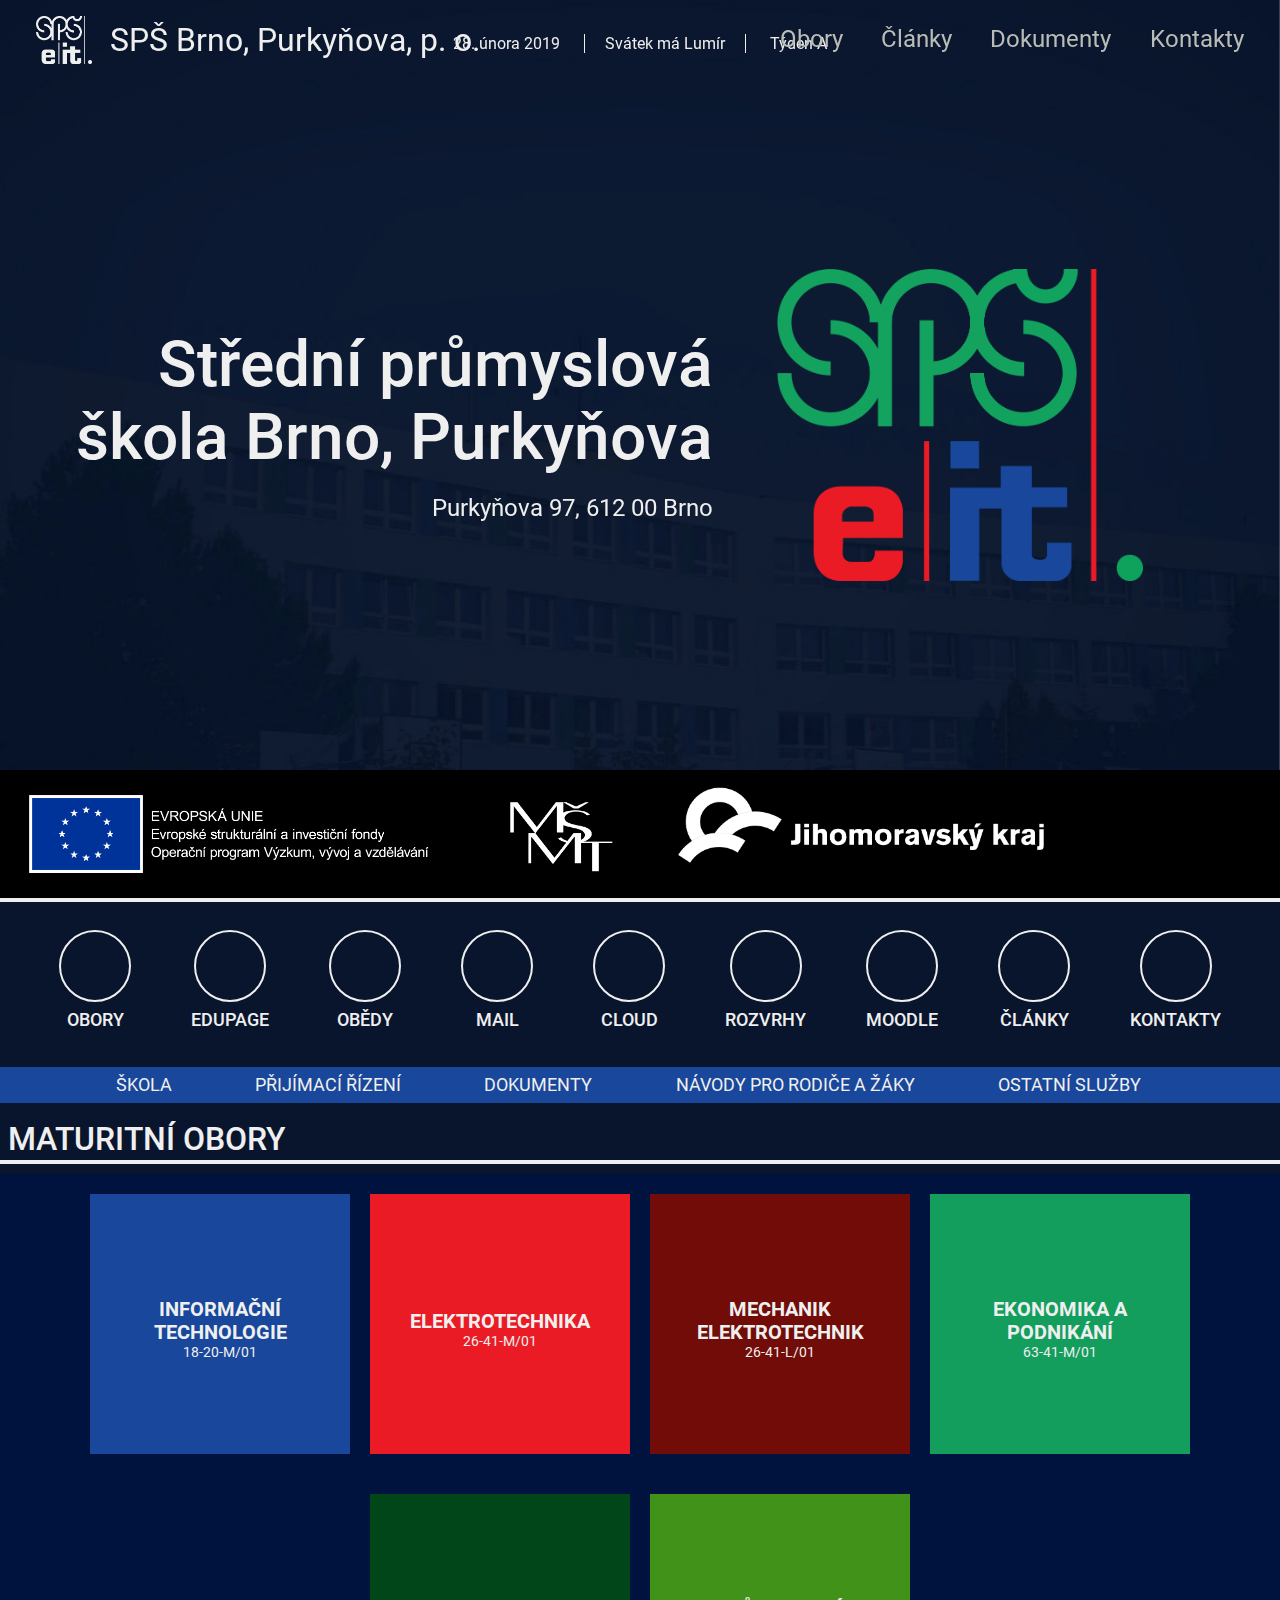
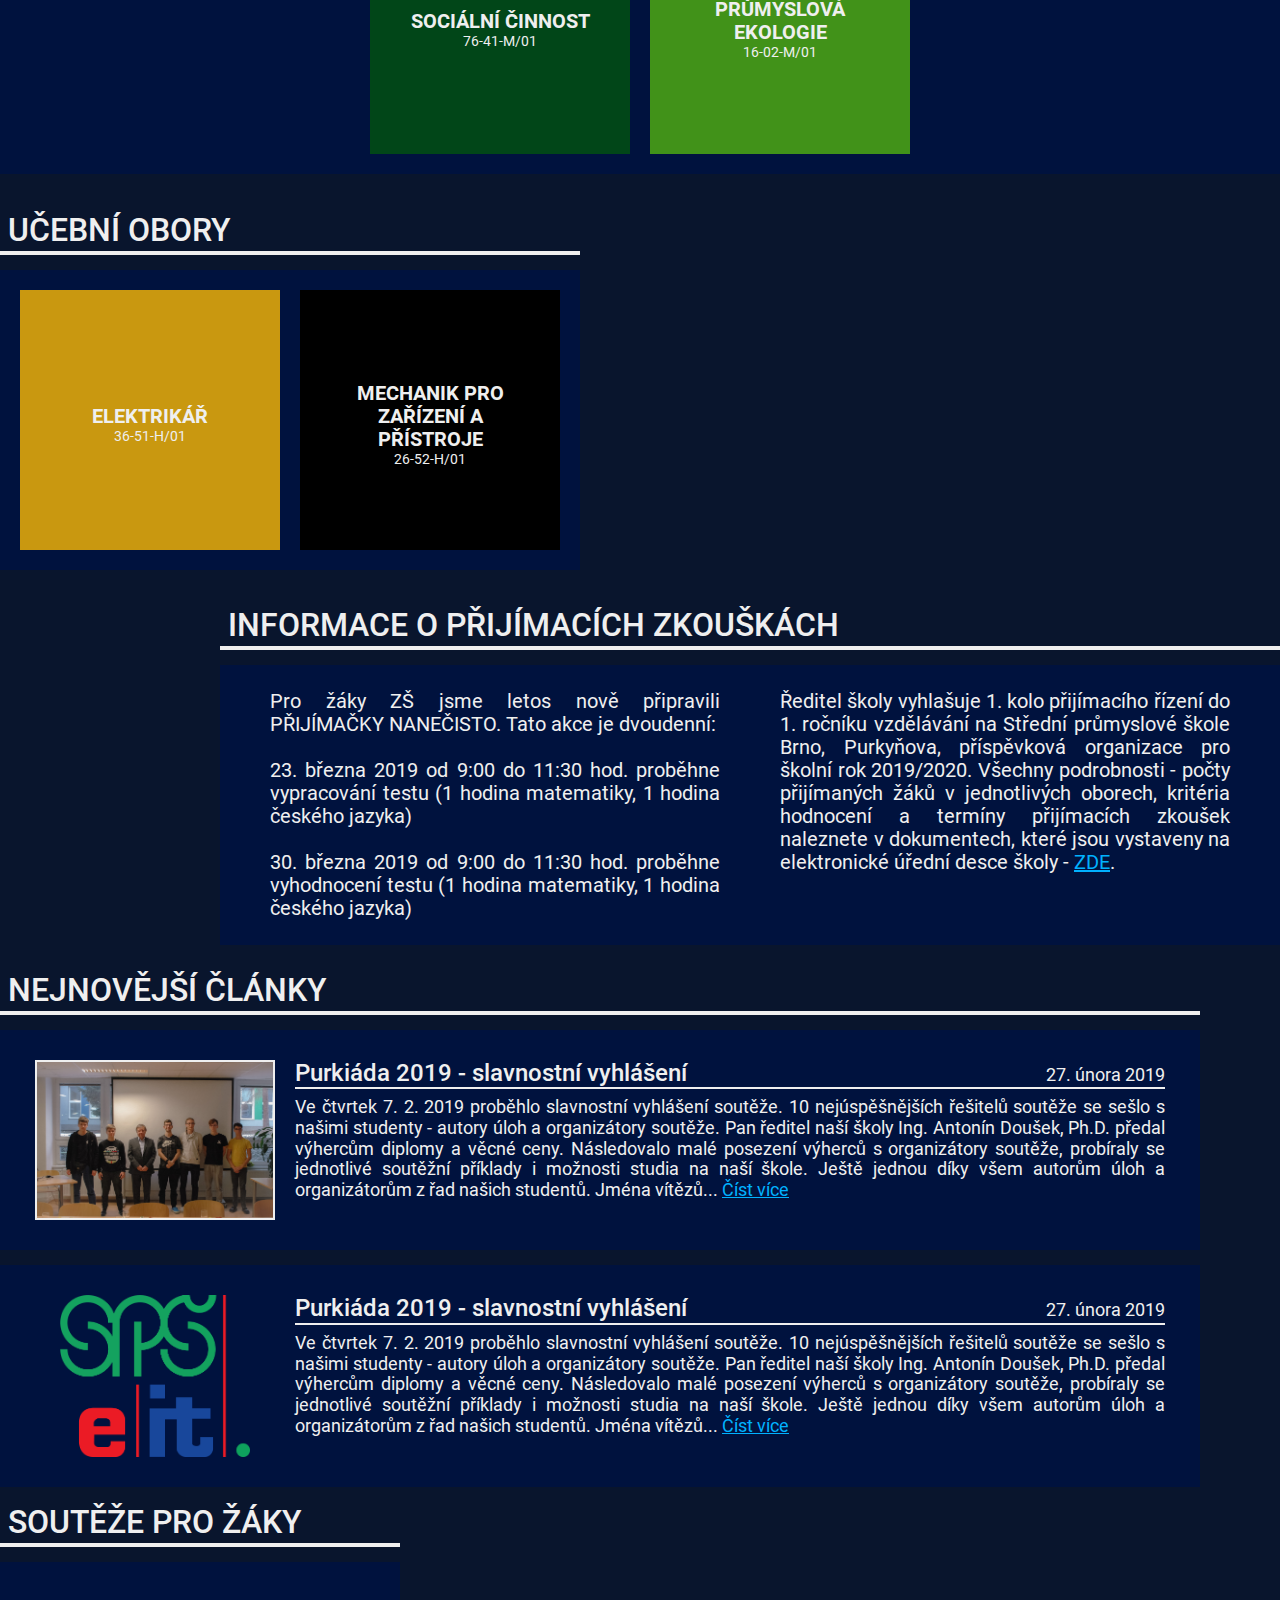
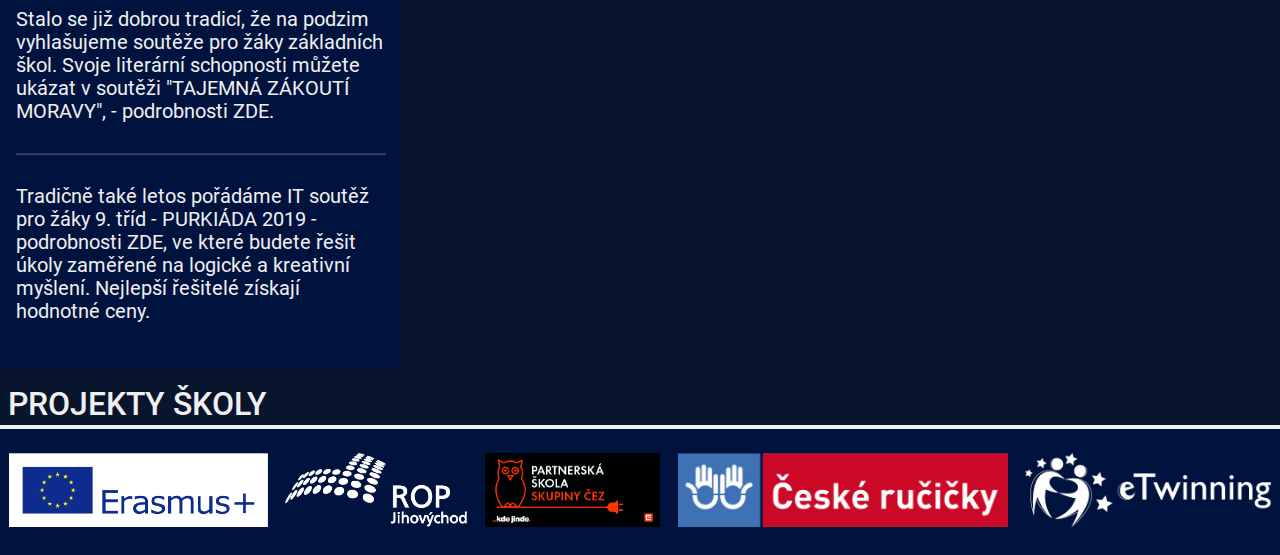
<file: index.html>
<!DOCTYPE html>
<html lang="cs">
  <head>
    <meta charset="utf-8">
    <meta name="viewport" content="width=device-width">
    <link rel="stylesheet" type="text/css" href="css/normalize.css">
    <link rel="stylesheet" type="text/css" href="css/style.css">
    <link rel="stylesheet" href="https://use.fontawesome.com/releases/v5.7.2/css/all.css" integrity="sha384-fnmOCqbTlWIlj8LyTjo7mOUStjsKC4pOpQbqyi7RrhN7udi9RwhKkMHpvLbHG9Sr" crossorigin="anonymous">
    <script src="js/jquery-3.3.1.min.js"></script>
    <title>SSP Brno</title>
  </head>
  <body>
    <header id="header">
      <div id="mainnav-wrap">
        <nav id="mainnav">
          <button class="navbar-toggler" data-toggle="#nav-wrap">
            <i class="fas fa-bars"></i> <h2 class="d-none">Menu</h2>
          </button>
                
          <a href="#" id="nav-brand">
            <img src="img/spseit_sbw.png" id="main-logo">
            <p>SPŠ Brno, Purkyňova, p. o.</p>
          </a>
          
          <div id="nav-wrap">
            <ul class="nav">
              <li><a href="" class="headerMenu-item"><i class="fas fa-user-graduate"></i>Obory</a></li>
              <li><a href="" class="headerMenu-item"><i class="far fa-newspaper"></i>Články</a></li>
              <li><a href="" class="headerMenu-item"><i class="fas fa-file-alt"></i>Dokumenty</a></li>
              <li><a href="" class="headerMenu-item"><div class="contact-icons"><i class="fas fa-map-marker-alt"></i><i class="fas fa-phone"></i></div>Kontakty</a></li>
            </ul>
          </div>
        </nav>
        <div id="mainInfo">
          <span>28. února 2019</span>
          <span>Svátek má Lumír</span>
          <span>Týden A</span>
        </div>
      </div>
      <script src="js/navbar.js" defer></script>
      
      
      <div id="mainHeadline">
        <img src="img/bg.jpg" id="headline-background">
        
        <div id="mainHeadline-text">
          <h1>Střední průmyslová škola Brno, Purkyňova</h1>
          <p>Purkyňova 97, 612 00 Brno</p>
        </div>
        <img id="mainHeadline-logo" src="img/spseit.png">
        
        <noscript>
          <div id="mainHeadline-scrolldown">
            <p>Prosím, povolte JavaScript./Please enable JavaScript.</p>
          </div>
        </noscript>
      </div>
      <script src="js/welcome.js" defer></script>
      
      <div id="bottomHeader-content">
        <div id="grants">
          <img src="img/logo-euvvv.png" id="logoEU">
          <img src="img/MSMT_logo_bez_textu_inverz.jpg" id="logoMSMT">
          <img src="img/logo-jmk-.png" id="logoJMK">
        </div>
        <div id="social-media">
          <a id="fb-logo" href=""><i class="fab fa-facebook-square"></i></a>
          <a id="tw-logo" href=""><i class="fab fa-twitter-square"></i></a>
          <a id="gp-logo" href=""><i class="fab fa-google-plus-square"></i></a>
        </div>
      </div>
    </header>
    
    <nav id="majorMenu">
      <h2 class="d-none">Velké menu</h2>
      <ul class="nav list-nostyle">
        <li><a href="" class="majorMenu-item"><i class="fas fa-user-graduate majorMenu-icon"></i>Obory</a></li>
        <li><a href="" class="majorMenu-item"><i class="fas fa-graduation-cap majorMenu-icon"></i>Edupage</a></li>
        <li><a href="" class="majorMenu-item"><i class="fas fa-utensils majorMenu-icon"></i>Obědy</a></li>
        <li><a href="" class="majorMenu-item"><i class="fas fa-envelope majorMenu-icon"></i>Mail</a></li>
        <li><a href="" class="majorMenu-item"><i class="fas fa-cloud majorMenu-icon"></i>Cloud</a></li>
        <li><a href="" class="majorMenu-item"><i class="fas fa-clock majorMenu-icon"></i>Rozvrhy</a></li>
        <li><a href="" class="majorMenu-item"><i class="fas fa-atlas majorMenu-icon"></i>Moodle</a></li>
        <li><a href="" class="majorMenu-item"><i class="far fa-newspaper majorMenu-icon"></i>Články</a></li>
        <li><a href="" class="majorMenu-item"><div class="majorMenu-icon majorMenu-icon-stack"><div class="contact-icons"><i class="fas fa-map-marker-alt"></i><i class="fas fa-phone"></i></div></div>Kontakty</a></li>
      </ul>
    </nav>
    
    <nav id="minorMenu">
      <h2 class="d-none">Malé menu</h2>
      <ul class="nav list-nostyle">
        <li><a href="#" class="minorMenu-item dropdown-toggle">Škola</a></li>
        <li><a href="#" class="minorMenu-item dropdown-toggle">Přijímací řízení</a></li>
        <li><a href="#" class="minorMenu-item dropdown-toggle">Dokumenty</a></li>
        <li><a href="#" class="minorMenu-item dropdown-toggle">Návody pro rodiče a žáky</a></li>
        <li><a href="#" class="minorMenu-item dropdown-toggle">Ostatní služby</a></li>
      </ul>
    </nav>
    
    <div id="page-content">
      <section id="coursesGraduation-container">
        <h2 class="partHeadline">Maturitní obory</h2>
        <div id="courses-graduation">
          <a href="" class="course-info" id="course-IT"><i class="fas fa-desktop course-icon"></i><p class="course-name">Informační technologie</p><p class="course-number">18-20-M/01</p></a>
          <a href="" class="course-info" id="course-E"><i class="far fa-lightbulb course-icon"></i><p class="course-name">Elektrotechnika</p><p class="course-number">26-41-M/01</p></a>
          <a href="" class="course-info" id="course-ME"><i class="fas fa-microchip course-icon"></i><p class="course-name">Mechanik elektrotechnik</p><p class="course-number">26-41-L/01</p></a>
          <a href="" class="course-info" id="course-EP"><i class="fas fa-coins course-icon"></i><p class="course-name">Ekonomika a podnikání</p><p class="course-number">63-41-M/01</p></a>
          <a href="" class="course-info" id="course-SC"><i class="fas fa-hands-helping course-icon"></i><p class="course-name">Sociální činnost</p><p class="course-number">76-41-M/01</p></a>
          <a href="" class="course-info" id="course-PE"><i class="fas fa-leaf course-icon"></i><p class="course-name">Průmyslová ekologie</p><p class="course-number">16-02-M/01</p></a>
        </div>
      </section>
      <div class="flex-container">
        <section id="coursesLearning-container">
          <h2 class="partHeadline">Učební obory</h2>
          <div id="courses-learning">
            <a href="" class="course-info" id="course-El"><i class="fas fa-bolt course-icon"></i><p class="course-name">Elektrikář</p><p class="course-number">36-51-H/01</p></a>
            <a href="" class="course-info" id="course-M"><i class="fas fa-memory course-icon"></i><p class="course-name">Mechanik pro zařízení a přístroje</p><p class="course-number">26-52-H/01</p></a>
          </div>
        </section>
        <section id="examsInfo-container">
          <h2 class="partHeadline">Informace o přijímacích zkouškách</h2>
          <div id="exams-info">
            <p class="exams-article">Pro žáky ZŠ jsme letos nově připravili PŘIJÍMAČKY NANEČISTO. Tato akce je dvoudenní:<br><br> 23. března 2019 od 9:00 do 11:30 hod. proběhne vypracování testu (1 hodina matematiky, 1 hodina českého jazyka)<br><br>30. března 2019 od 9:00 do 11:30 hod. proběhne vyhodnocení testu (1 hodina matematiky, 1 hodina českého jazyka)</p>
            <p class="exams-article">Ředitel školy vyhlašuje 1. kolo přijímacího řízení do 1. ročníku vzdělávání na Střední průmyslové škole Brno, Purkyňova, příspěvková organizace pro školní rok 2019/2020. Všechny podrobnosti - počty přijímaných žáků v jednotlivých oborech, kritéria hodnocení a termíny přijímacích zkoušek naleznete v dokumentech, které jsou vystaveny na elektronické úřední desce školy - <a href="" class="weblink">ZDE</a>. </p>
          </div>
        </section>
      </div>
      <div class="flex-container">
        <section id="articles-container">
          <h2 class="partHeadline">Nejnovější články</h2>
          <article>
            <div class="article-content">
              <div class="article-head">
                <img class="article-image" src="img/articles-gallery/post1/tv_03.jpg">
                <h3 class="article-headline">Purkiáda 2019 - slavnostní vyhlášení</h3>
                <p class="article-date">27. února 2019</p>
              </div>
              <p class="article-text">Ve čtvrtek 7. 2. 2019 proběhlo slavnostní vyhlášení soutěže. 10 nejúspěšnějších řešitelů soutěže se sešlo s našimi studenty - autory úloh a organizátory soutěže. Pan ředitel naší školy Ing. Antonín Doušek, Ph.D. předal výhercům diplomy a věcné ceny. Následovalo malé posezení výherců s organizátory soutěže, probíraly se jednotlivé soutěžní příklady i možnosti studia na naší škole. Ještě jednou díky všem autorům úloh a organizátorům z řad našich studentů. Jména vítězů... <a href="" class="article-readMore">Číst více</a></p>
            </div>
          </article>
          <article>
            <div class="article-content">
              <div class="article-head">
                <img class="article-image article-defaultImage" src="img/spseit.png">
                <h3 class="article-headline">Purkiáda 2019 - slavnostní vyhlášení</h3>
                <p class="article-date">27. února 2019</p>
              </div>
              <p class="article-text">Ve čtvrtek 7. 2. 2019 proběhlo slavnostní vyhlášení soutěže. 10 nejúspěšnějších řešitelů soutěže se sešlo s našimi studenty - autory úloh a organizátory soutěže. Pan ředitel naší školy Ing. Antonín Doušek, Ph.D. předal výhercům diplomy a věcné ceny. Následovalo malé posezení výherců s organizátory soutěže, probíraly se jednotlivé soutěžní příklady i možnosti studia na naší škole. Ještě jednou díky všem autorům úloh a organizátorům z řad našich studentů. Jména vítězů... <a class="article-readMore" href="">Číst více</a></p>
          </article>
        </section>
        <script src="js/articles.js" defer></script>
        
        <section id="sidebar-container">
          <h2 class="partHeadline">Soutěže pro žáky</h2>
          <div id="sidebar">
            <p class="sidebar-text">Stalo se již dobrou tradicí, že na podzim vyhlašujeme soutěže pro žáky základních škol. Svoje literární schopnosti můžete ukázat v soutěži "TAJEMNÁ ZÁKOUTÍ MORAVY",  - podrobnosti ZDE.</p>
            <hr class="sidebar-line">
            <p class="sidebar-text">Tradičně také letos pořádáme IT soutěž pro žáky 9. tříd - PURKIÁDA 2019 - podrobnosti ZDE, ve které budete řešit úkoly zaměřené na logické a kreativní myšlení. Nejlepší řešitelé získají hodnotné ceny.</p>
          </div>
        </section>
      </div>
      <section id="schoolProjects-container">
        <h2 class="partHeadline">Projekty školy</h2>
        <ul id="school-projects" class="list-nostyle">
          <li><a href=""><img id="erasmus-logo" alt="<!--DOPLNITALT:<-->" src="img/projects/erasmus+.png"></a></li>
          <li><a href=""><img id="ropjv-logo" src="img/projects/ropjv_w.png"></a></li>
          <li><a href=""><img id="cez-logo" src="img/projects/cez.jpg"></a></li>
          <li><a href=""><img id="cr-logo" src="img/projects/ceske_rucicky.png"></a></li>
          <li><a href=""><img id="etwinning-logo" src="img/projects/etwinning_bw.png"></a></li>
        </ul>
      </section>
    </div>
  </body>
</html>
</file>
<file: css/style.css>
:root{
  --contentBlue: #00123E;
  --easyWhite: #EFEFEF;
  --grayish: #babdb6;
  --lightBlue: #18479B;
  --linkBlue: #00B1FF;
  --darkBlue: #09152D;
  --tableBlue: #001C60;
  --facebook: #EFEFEF;
  --twitter: #1DA1F2;
  --googleplus: #DD4B39;
  /* Purkynka color scheme */
  --pred: #eb1b25;
  --pgreen: #14a25f;
  --pblue: #18479b;
}

@font-face {
  font-family: Roboto;
  font-weight: 200;
  font-style: normal;
  src: url(../webfonts/Roboto-Thin.ttf);
}

@font-face {
  font-family: Roboto;
  font-weight: 400;
  font-style: normal;
  src: url(../webfonts/Roboto-Regular.ttf);
}

@font-face {
  font-family: Roboto;
  font-weight: 700;
  font-style: normal;
  src: url(../webfonts/Roboto-Medium.ttf);
}

@font-face {
  font-family: Roboto;
  font-weight: 900;
  font-style: normal;
  src: url(../webfonts/Roboto-Bold.ttf);
}


*{
  font-family: Roboto, Helvetica, Arial, Sans-serif;
  box-sizing: border-box;
  margin: 0;
  padding: 0;
}

/****************/

body{
  scroll-behavior: smooth;    
  font-family: Roboto, Helvetica, Arial, Sans-serif;
  color: var(--easyWhite);
  text-rendering: auto;
  -webkit-font-smoothing: antialiased;
}


.dropdown-toggle::after{
    font-family: "Font Awesome 5 Free"; font-weight: 900; content: "\f0d7"; margin-left: 0.5em;
}
.d-none{
    display: none;
}
.list-nostyle{
    list-style-type: none;
}
.weblink{
  color: var(--linkBlue);
  text-decoration: underline;
}
.flex-container{
  display: flex;
  flex-flow: row wrap;
  justify-content: space-between;
  width: 100%;
}

/****************/
header#header{
  width: 100%;
  min-height: 100vh;
  position: relative;
  display: flex;
  justify-content: center;
  align-items: center;
  flex-direction: column;
}

/****************/
#mainnav-wrap{
  height: 80px;
  width: 100%;
  flex-shrink: 0;
  display: flex;
  flex-direction: column;
  justify-content: center;
  position: relative;
}

nav#mainnav{
  position: fixed;
  z-index: 1020;
  top: 0;
  left: 0;
  padding: 0 20px;
  min-height: 80px;
  display: flex;
  flex-direction: row;
  justify-content: space-between;
  width: 100%;
  transition: background-color .25s;
}

nav#mainnav.scrolled, nav#mainnav.expanded, nav#mainnav.droppeddown{
  background-color: var(--darkBlue);
}

nav#mainnav .navbar-toggler{
  display: none;
  font-size: 32px;
  align-items: center;
  padding: 16px;
  height: 80px;
  background: none;
  border: none;
  cursor: pointer;
}
nav#mainnav .navbar-toggler i{
  pointer-events: none;
}

#nav-brand{
  padding: 16px;
  display: flex;
  align-items: center;
  color: var(--easyWhite);
  font-weight: 400;
  font-size: 32px;
  text-decoration: none;
}

#main-logo{
  margin: 0;
  margin-right: 18px;
  width: auto;
  height: 48px;
}

nav#mainnav .nav{
  display: flex;
  list-style-type: none;
  height: 100%;
}
nav#mainnav .nav > li > a{
  display: flex;
  height: 100%;
  align-items: center;
  padding: 8px 16px;
  font-size: 24px;
  font-weight: 400;
  color: var(--grayish);
  transition: color .25s;
  text-decoration: none;
}

nav#mainnav .nav .fas, nav#mainnav .nav .far, .contact-icons *{
  font-size: 20px;
  margin-right: 6px;
}

nav#mainnav .nav > li > a:hover{
  color: white;
}

.dropdown{
  position: relative;
}

.dropdown-toggle::after{
  font-family: "Font Awesome 5 Free"; font-weight: 900; content: "\f0d7"; margin-left: 0.5em;
}

.dropdown-menu{
  display: none;
  position: absolute;
  left: 0;
  min-width: 100%;
  transition: background-color .5s;
}

.dropdown-menu > li > a{
    font-size: 18px;
    padding: 8px 24px;
}

@media screen and (max-width: 768px) {
  #mainnav-wrap{
    justify-content: flex-end;
  }
  nav#mainnav{
    flex-wrap: wrap;
    padding: 0;
  }
  
  nav#mainnav .navbar-toggler{
    display: flex;
  }
  
  nav#mainnav .nav{
    flex-direction: column;
    margin: 0;
  }
  
  #nav-brand{
    font-size: 18px;
    padding: 8px;
  }

  #main-logo{
    order: 1;
    margin: 8px;
    height: 32px;
  }
  
  #nav-wrap{
    display: none;
    width: 100%;
    flex-basis: 100%;
  }
    
  .dropdown{
    display: flex;
    flex-flow: column;
  }
  
  .dropdown-menu{
    position: static;
  }
}

/****************/
#mainInfo{
  font-weight: 400;
  margin-top: 8px;
  font-size: 16px;
  color: var(--easyWhite);
  text-align: center;
}
#mainInfo span{
  padding: 0 20px;
}

#mainInfo span:nth-child(2){
  border-right: 1px solid var(--easyWhite);
  border-left: 1px solid var(--easyWhite);
}

@media screen and (max-width: 768px) {
  #mainInfo{
    position: absolute;
    bottom: -24px;
    left: 0;
    width: 100%;
  }
  #mainInfo span{
    padding: 0 4px;
  }
}

/****************/
.contact-icons{
  display: flex;
  flex-wrap: nowrap;
  margin-right: 5.5px;
  font-size: 15px;
}
.contact-icons .fa-map-marker-alt{
  font-size: 16px !important;
}
.contact-icons .fa-phone{
  margin: 10px 0 0 -10px;
  font-size: 18px !important;
}

/****************/
#mainHeadline{
  display: flex;
  justify-content: center;
  align-items: center;
  position: relative;
  height: 100%;
  width: 100%;
  flex-grow: 1;
}

#headline-background{
  z-index: -1;
  width: 100%;
  height: 100%;
  object-fit: cover;
  position: fixed;
  top: 0;
  left: 0;
}

#mainHeadline-text{
  color: var(--easyWhite);
  text-align: right;
  font-family: Roboto;
  font-weight: 400;
  max-width: 50vw;
}
#mainHeadline h1{
  font-size: 64px;
  margin: 0;
}
#mainHeadline p{
  font-size: 24px;
  margin-top: 20px;
}
#mainHeadline-logo{
  width: auto;
  height: 312px;
  margin: 64px;
}

#mainHeadline-scrolldown{
    position: absolute;
    bottom: 0;
    margin: 0 auto;
    font-size: 48px;
    opacity: .5;
}

@media screen and (max-width: 768px) {
  #mainHeadline{
    flex-direction: column;
  }
  #mainHeadline-text{
    order: 1;
    max-width: 100vw;
    text-align: center;
  }
  #mainHeadline-logo{
    order: 0;
    height: auto;
    width: 75vw;
    margin: 8px;
  }
  #mainHeadline h1{
    font-size: 32px;
    margin: 0;
  }
  #mainHeadline p{
    font-size: 16px;
    margin-top: 4px;
  }
}

/****************/
#bottomHeader-content{
  display: flex;
  flex-flow: row wrap;
  align-items: center;
  justify-content: space-between;
  width: 100%;
  background-color: #000;
  border-bottom: 2px solid var(--easyWhite);
  /*opacity: .5;*/
}
#grants{
  display: flex;
  justify-content: flex-start;
  flex-wrap: wrap;
  align-items: center;
}
#grants *{
  width: auto;
  height: 120px;
  margin: 4px 8px;
}

#social-media{
  position: relative;
  display: flex;
  flex-direction: row;
  font-size: 40px;
}
#social-media a{
  margin: 0 15px;
}
#fb-logo{
  color: var(--facebook);
}
#tw-logo{
  color: var(--twitter);
}
#gp-logo{
  color: var(--googleplus);
}

@media screen and (max-width: 768px) {
  #grants{
    justify-content: center;
  }
  #grants *{
    height: 48px;
    margin: 2px;
  }
  #social-media{
    width: 100%;
    justify-content: space-around;
  }
}

/****************/
#majorMenu .nav{
  width: 100%;
  background: var(--darkBlue);
  border-top: 2px solid var(--easyWhite);
  display: flex;
  flex-flow: row wrap;
  justify-content: center;
  text-transform: uppercase;
  font-weight: 700;
  font-size: 18px;
  padding: 8px 8px 16px;
}

.majorMenu-item{
  display: flex;
  flex-direction: column;
  justify-content: center;
  margin: 20px 30px;
  text-decoration: none;
  color: var(--easyWhite);
  transition: .3s;
  text-align: center;
}
.majorMenu-icon{
  font-size: 28px;
  width: 72px;
  height: 72px;
  transition: .3s;
  border-radius: 50%;
  position: relative;
  margin: 0 auto 8px;
}
.majorMenu-icon::before{
  content: "";
  width: 100%;
  height: 100%;
  top: 0;
  left: 0;
  display: flex;
  justify-content: center;
  align-items: center;
  box-sizing: border-box;
  position: absolute;
  border: 2px solid var(--easyWhite);
  border-radius: inherit;
}

.majorMenu-icon-stack{
  display: flex;
  align-items: center;
  justify-content: center;
}

.majorMenu-icon .contact-icons{
  margin: 0;
  display: inline-flex;
}

.majorMenu-item:hover .majorMenu-icon{
  color: var(--darkBlue);
  background: var(--easyWhite);
}

@media screen and (max-width: 768px) {
  #majorMenu .nav{
    justify-content: space-evenly;
  }
  .majorMenu-item{
    margin: 12px;
  }
}

/****************/
#minorMenu .nav{
  background: var(--pblue);
  width: 100%;
  display: flex;
  flex-direction: row;
  justify-content: center;
  flex-wrap: wrap;
}
#minorMenu a{
  display: block;
  color: var(--easyWhite);
  padding: 8px 30px;
  text-decoration: none;
  font-size: 18px;
  text-transform: uppercase;
  text-align: center;
}

@media screen and (max-width: 768px) {
  #minorMenu li, #minorMenu a{
    width: 100%;
  }
}


/****************/
#page-content{
  background: var(--darkBlue);
  display: flex;
  flex-direction: column;
  justify-content: flex-start;
  align-items: center;
}
#page-content > *{
  max-width: 1700px;
  width: 100%;
}
.partHeadline{
  font-size: 32px;
  text-transform: uppercase;
  color: var(--easyWhite);
  width: 100%;
  border-bottom: 4px solid var(--easyWhite);
  padding: 2px 8px;
}

@media screen and (max-width: 768px) {
  .partHeadline{
    font-size: 24px;
  }
}

/****************/
#coursesGraduation-container{
  max-width: 1700px;
  margin: 16px 0;
}

#courses-graduation{
  background-color: var(--contentBlue);
  display: flex;
  flex-direction: row;
  flex-wrap: wrap;
  justify-content: center;
  align-items: stretch;
  margin: 10px auto;
  padding: 0 10px;
}
.course-info{
  display: flex;
  flex-direction: column;
  justify-content: center;
  flex-wrap: nowrap;
  min-height: 260px;
  min-width: 260px;
  margin: 20px 10px;
  padding: 8px;
  transition: .2s;
  text-decoration: none;
}
/*.course-info:hover{
  border: 2px solid var(--easyWhite);
  transition: .3s;
}*/
.course-icon{
  color: var(--easyWhite);
  font-size: 60px;
  margin: 0 auto 10px auto;
}
.course-name{
  color: var(--easyWhite);
  font-family: Roboto;
  font-weight: 900;
  font-size: 20px;
  max-width: 190px;
  text-transform: uppercase;
  text-align: center;
  margin: 0 auto;
}
.course-number{
  font-family: Roboto;
  font-size: 14px;
  color: var(--easyWhite);
  margin: 0 auto;
  text-align: center;
}
#course-IT{
  background-color: #18479B;
}
#course-IT:hover{
  background-color: #13397C;
}
#course-E{
  background-color: #EB1B25;
}
#course-E:hover{
  background-color: #87161C;
}
#course-ME{
  background-color: #710C08;
}
#course-ME:hover{
  background-color: #490705;
}
#course-EP{
  background-color: #139E5D;
}
#course-EP:hover{
  background-color: #0A7241;
}
#course-SC{
  background-color: #014618;
}
#course-SC:hover{
  background-color: #00230B;
}
#course-PE{
  background-color: #419219;
}
#course-PE:hover{
  background-color: #347513;
}
#coursesLearning-container{
  max-width: 580px;
  min-width: 280px;
  margin: 10px auto 10px 0;
}
#courses-learning{
  background-color: var(--contentBlue);
  display: flex;
  flex-direction: row;
  flex-wrap: wrap;
  justify-content: center;
  margin: 15px auto;
  padding: 0 10px;
}
#course-El{
  background-color: #C99810;
}
#course-El:hover{
  background-color: #B0891D;
}
#course-M{
  background-color: #000000;
}
#course-M:hover{
  background-color: #080808;
}
#examsInfo-container{
  max-width: 1080px;
  margin: 10px 0 10px auto;
}
#exams-info{
  display: flex;
  flex-direction: row;
  flex-wrap: wrap;
  justify-content: center;
  background-color: var(--contentBlue);
  padding: 25px 20px;
  margin: 15px auto;
  min-height: 250px;
}
.exams-article{
  max-width: 450px;
  margin: 0 30px;
  font-family: Roboto;
  font-size: 20px;
  color: var(--easyWhite);
  text-align: justify;
}

@media screen and (max-width: 768px) {
  #coursesGraduation-container{
    margin: 16px 0 0;
  }
  .course-info{
    min-height: 128px;
    min-width: 128px;
    width: calc(50% - 16px);
    margin: 0 8px 16px;
  }
  .course-icon{
    font-size: 32px;
  }
  .course-name{
    font-size: 14px;
  }
  .exams-article{
    max-width: unset;
    margin: 0;
  }
}

/****************/

#articles-container{
  max-width: 1200px;
}

#articles-container article{
  background-color: var(--contentBlue);
  margin: 15px 0;
  padding: 30px 35px;
  display: flex;
  align-items: flex-start;
}

.article-content{
  color: var(--easyWhite);
  margin-left: 260px;
}

.article-head{
  display: flex;
  justify-content: space-between;
  align-items: baseline;
  border-bottom: 2px solid var(--easyWhite);
  margin-bottom: 8px;
  position: relative;
}

.article-image{
  width: 240px;
  height: auto;
  border: 2px solid var(--easyWhite);
  flex-shrink: 0;
  margin: 0 auto;
  float: left;
  order: 0;
  position: absolute;
  left: -260px;
}
.article-defaultImage{
  border: 0;
  padding: 0 25px;
}

.article-headline{
  font-size: 24px;
}

.article-date{
  font-size: 18px;
}

.article-text{
  font-size: 18px;
  text-align: justify;
}
.article-readMore{
  color: var(--linkBlue);
  text-decoration: underline;
}

@media screen and (max-width: 768px) {
  #articles-container article{
    flex-direction: column;
    padding: 16px;
  }
  .article-content{
    margin: 16px 0 0;
  }
  .article-head{
    margin-bottom: 180px;
    flex-direction: column;
  }
  .article-headline{
    margin-bottom: 8px;
  }
  .article-image, .article-defaultImage{
    width: auto;
    height: 160px;
    left: 50%;
    transform: translateX(-50%);
    bottom: -170px;
  }
}

/****************/
#sidebar-container{
  max-width: 400px;
}
#sidebar{
  display: flex;
  flex-direction: column;
  justify-content: center;
  background-color: var(--contentBlue);
  padding: 16px;
  margin: 15px auto;
}
.sidebar-text{
  color: var(--easyWhite);
  font-family: Roboto;
  font-size: 20px;
  margin: 30px 0;
}
.sidebar-line{
  width: 100%;
  color: var(--easyWhite);
  opacity: .25;
}

/****************/
#school-projects{
  display: flex;
  flex-flow: row wrap;
  justify-content: space-evenly;
  background-color: var(--contentBlue);
  padding: 16px 0;
  width: 100%;
}

#school-projects a{
  display: block;
}

#school-projects img{
  height: 90px;
  width: auto;
  padding: 8px;
}

@media screen and (max-width: 768px) {
  #school-projects li, #school-projects a{
    width: 100%;
    max-width: 100%;
    margin: 0;
  }
  #school-projects img{
    height: auto;
    width: 100%;
    object-fit: contain;
  }
}
</file>
